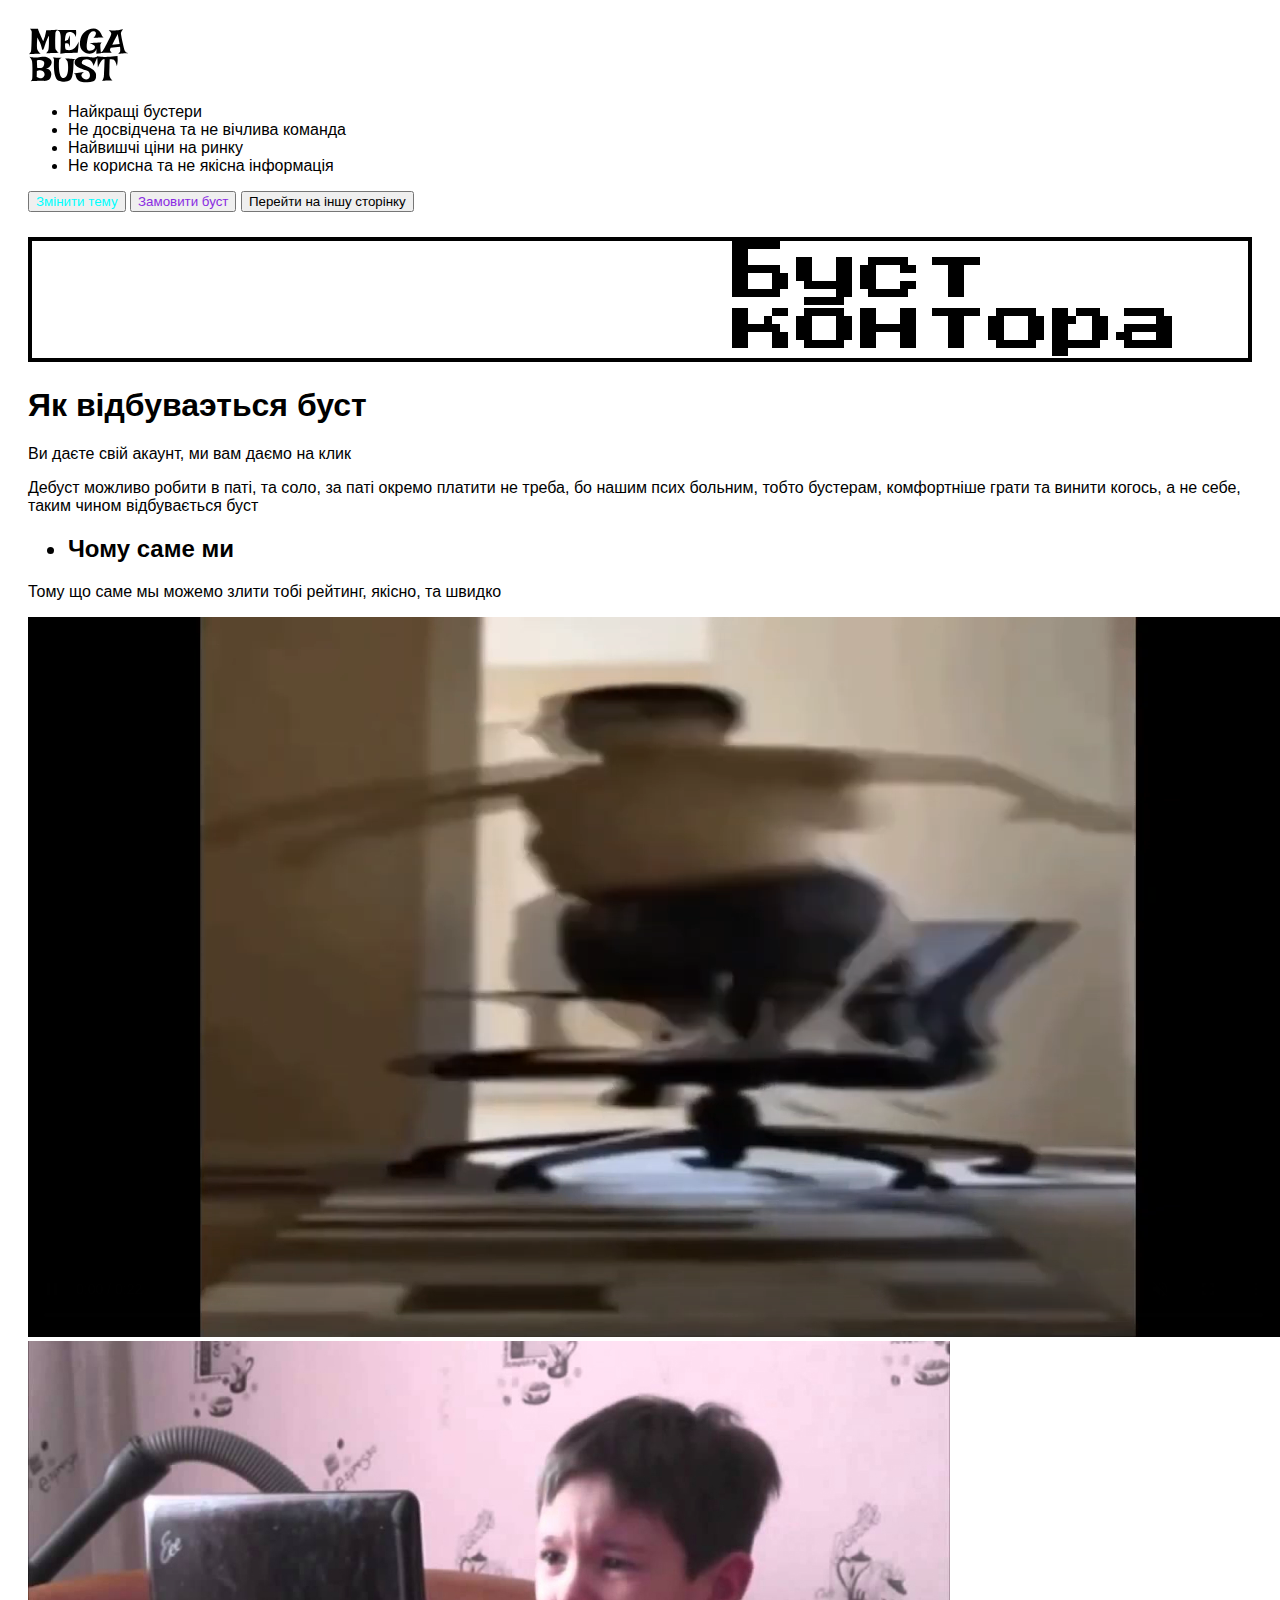
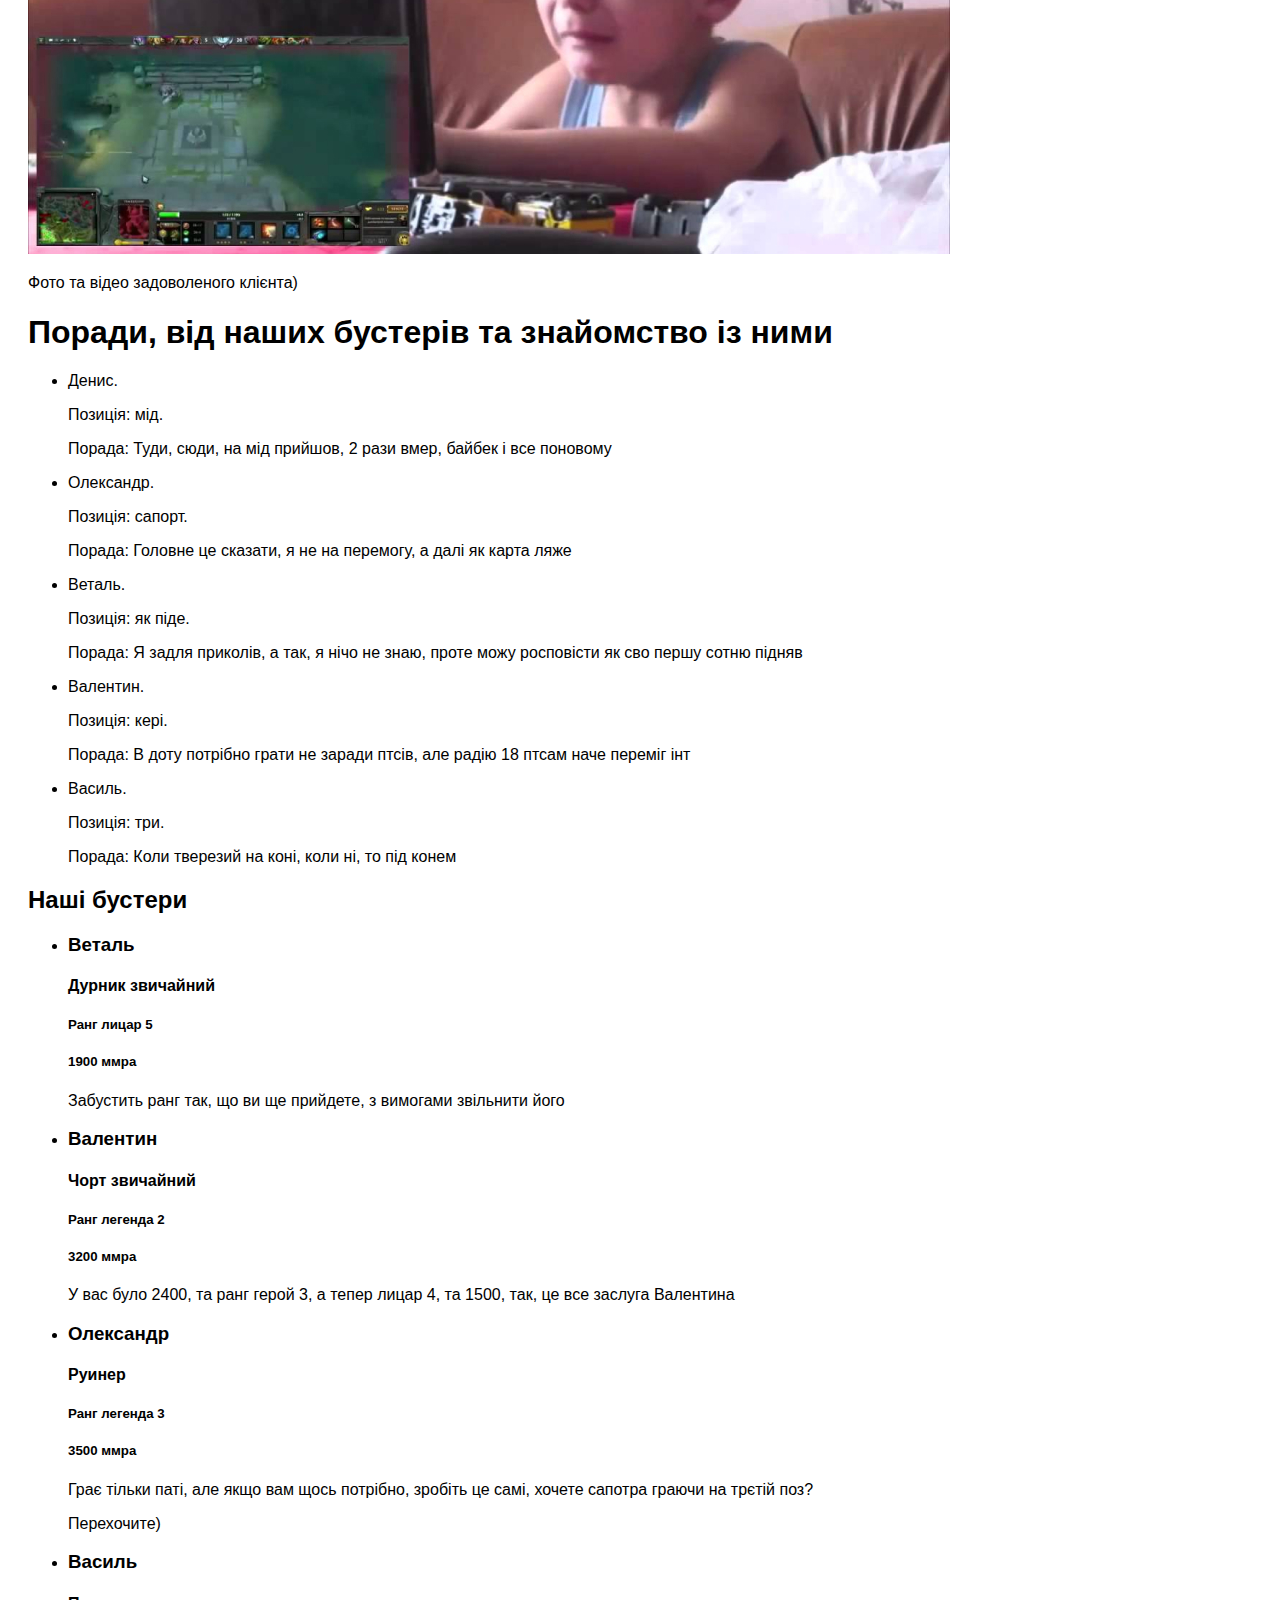
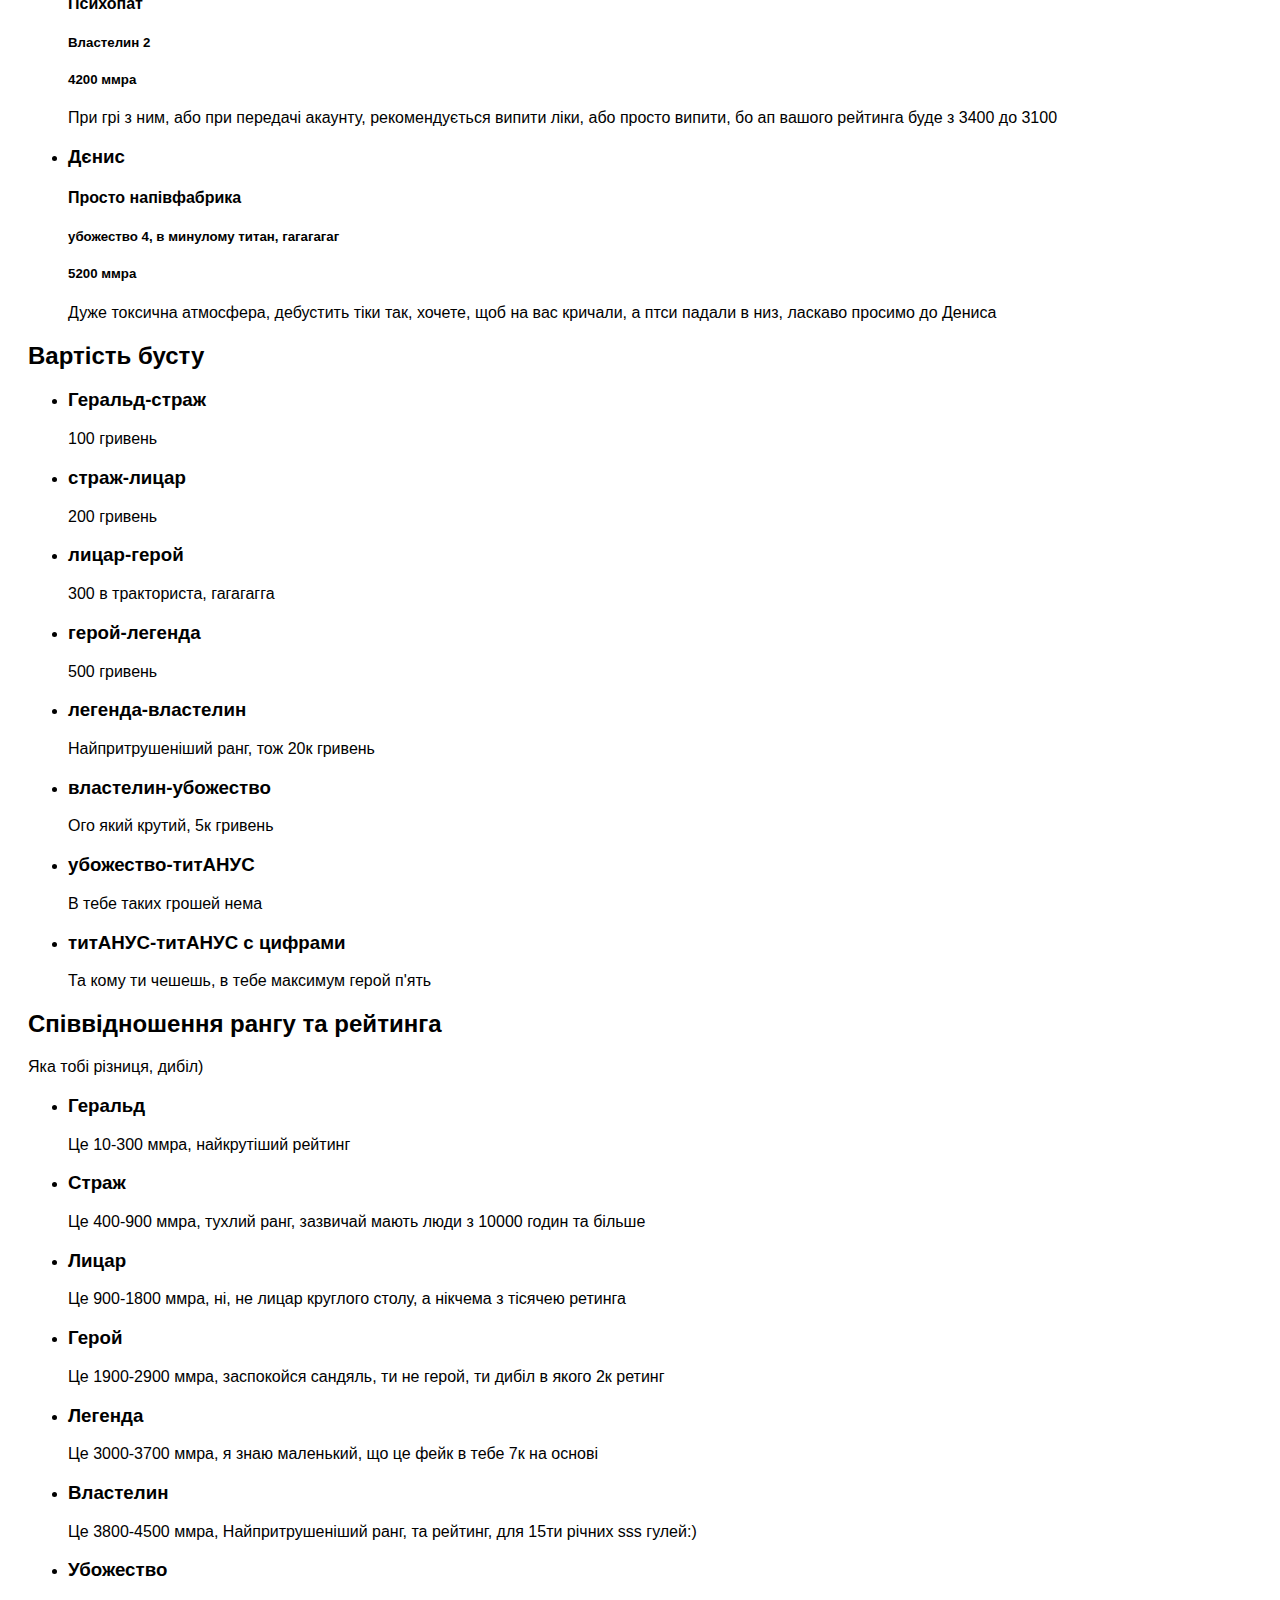
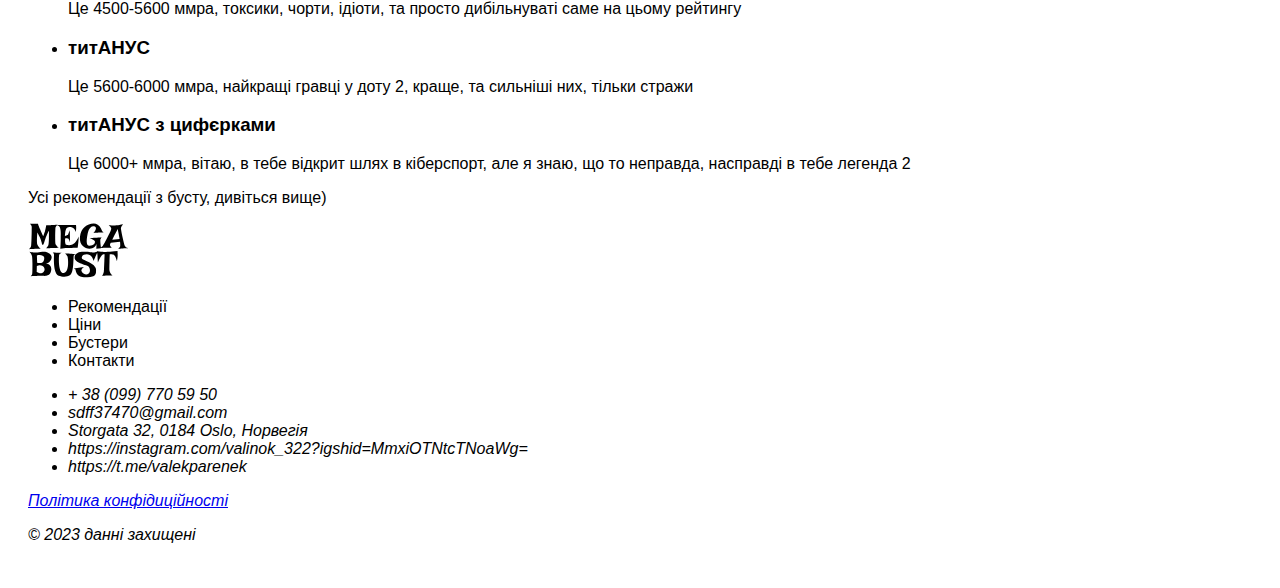
<file: index.html>
<!DOCTYPE html>
 <html lang="uk">
 <head>
    <meta charset="UTF-8">
    <meta name="viewport" content="width=device-width, initial-scale=1.0">
    <title>MegaBusters</title>
    <style>      
    </style>
     <link rel="stylesheet" href="./css/style.css">
 </head>
 <body>
   <header>
    <nav class="nav">
               <a href="/"><img src="./Images/megabust.svg" alt="Логотип мега бустерів" style="margin-right: 40px;">
        </a>
        <ul>       
            <li><a href="#Owr-buscters" class="nav__link">Найкращі бустери</a></li>
            <li><a href="#Busters" class="nav__link">Не досвідчена та не вічлива команда</a></li>
            <li><a href="#Coust-bust" class="nav__link">Найвишчі ціни на ринку</a></li>
            <li><a href="#Ratio" class="nav__link">Не корисна та не якісна інформація</a></li>      
        </ul>
    </nav>
    <style>
        body {
            transition: background-color 0.5s;
            font-family: Arial, sans-serif;
            padding: 20px;
        }
    
        .dark-theme {
            background-color: #1a1a1a;
            color: #fff;
        }
    </style>
    </head>
    
    <body>
        <button style="color: aqua;" onclick="toggleTheme()">Змінити тему</button>
    
        <script>
            function toggleTheme() {
                document.body.classList.toggle('dark-theme');
            }
        </script>
    <button  style="color: blueviolet;"  type="button">Замовити буст </button>
    <button class="buttons"><a href="./Proba.html" class="buttons__link">Перейти на іншу сторінку</a></button>
            <section>
                <h6><img style="margin-left: 700px;" style="margin-top: 40px;" src="./Images/contora.svg" alt="Буст контора"></h6>
            </section>
   </header>
   <main>
    <!-- Осн картинки-->
    <section>

        <h1>Як відбуваэться буст</h1>
        <p>Ви даєте свій акаунт, ми вам даємо на клик</p>
        <p>Дебуст можливо робити в паті, та соло, <span>за паті окремо платити не треба, бо нашим псих больним, тобто бустерам, комфортніше грати та винити когось, а не себе</span>, таким чином відбувається буст </p>
        <ul>
            <h2><li>Чому саме ми</li></h2>
        </ul>
        <p>Тому що саме мы можемо злити тобі рейтинг, якісно, та швидко</p>
        <video controls loop autoplay muted>
        <source src="./photo/Пацан совсем поехал головой и начал крутиться на стуле под крик_ УБИВАТЬ.mp4"> </video>
        <img src="./Images/pacan.jpg" alt="Наш маленький клієнт не може зрозуміти чому в нього п'ять бомжів">
        <p>Фото та відео задоволеного клієнта)</p>
    </section>
    <section id="Owr-buscters">
            
            <h1>Поради, від наших бустерів та знайомство із ними</h1>
            <ul>
                <li><article>
                    <p><span>Денис.</span></p>
                    <p><span>Позиція:</span> мід.</p>
                    <p>Порада: Туди, сюди, на мід прийшов, 2 рази вмер, байбек і все поновому</p>
                </article></li>
                <li><article>
                    <p><span>Олександр.</span></p>
                    <p><span>Позиція:</span> сапорт.</p>
                    <p>Порада: Головне це сказати, я не на перемогу, а далі як карта ляже</p>
                </article></li>
                <li><article>
                    <p><span>Веталь.</span></p>
                    <p><span>Позиція:</span> як піде.</p>
                    <p>Порада: Я задля приколів, а так, я нічо не знаю, проте можу росповісти як сво першу сотню підняв</p>
                </article></li>
                <li><article>
                    <p><span>Валентин.</span></p>
                    <p><span>Позиція:</span> кері.</p>
                    <p>Порада: В доту потрібно грати не заради птсів, але радію 18 птсам наче переміг інт</p>
                </article></li>
                <li><article>
                    <p><span>Василь.</span></p>
                    <p><span>Позиція:</span> три.</p>
                    <p>Порада: Коли тверезий на коні, коли ні, то під конем</p>
                </article></li>
            </ul>                  
    </section>
    <section id="Busters">
       <h2>Наші бустери</h2>   
       <ul>
        <li><article>
            <h3>
                <span>Веталь</span>
            </h3>
            <h4>Дурник звичайний</h4>
            <h5>Ранг лицар 5</h5>
            <h5>1900 ммра</h5>
            <p>Забустить ранг так, що ви ще прийдете, з вимогами звільнити його</p>
        </article>
    </li>
        <li><article>
            <h3>
                <span>Валентин</span>
            </h3>
            <h4>Чорт звичайний</h4>
            <h5>Ранг легенда 2</h5>
            <h5>3200 ммра</h5>
            <p>У вас було 2400, та ранг герой 3, а тепер лицар 4, та 1500, так, це все заслуга Валентина</p>
        </article></li>
        <li><article>
            <h3>
                <span>Олександр</span>
            </h3>
            <h4>Руинер</h4>
            <h5>Ранг легенда 3</h5>
            <h5>3500 ммра</h5>
            <p>Грає тільки паті, але якщо вам щось потрібно, зробіть це самі, хочете сапотра граючи на трєтій поз?</p>
            <p>Перехочите)</p>
        </article></li>
        <li><article>
            <h3>
                <span>Василь</span>
            </h3>
            <h4>Психопат</h4>
            <h5>Властелин 2</h5>
            <h5>4200 ммра</h5>
            <p>При грі з ним, або при передачі акаунту, рекомендується випити ліки, або просто випити, бо ап вашого рейтинга
                буде з 3400 до 3100</p>
        </article></li>
        <li><article>
            <h3>
                <span>Дєнис</span>
            </h3>
            <h4>Просто напівфабрика</h4>
            <h5>убожество 4, в минулому титан, гагагагаг</h5>
            <h5>5200 ммра</h5>
            <p>Дуже токсична атмосфера, дебустить тіки так, хочете, щоб на вас кричали, а птси падали в низ, ласкаво просимо до
                Дениса</p>
        </article></li>
       </ul>  
    </section>
    <section id="Coust-bust" >
        <h2>Вартість бусту</h2>
        <ul>
            <li><article>
                <h3>Геральд-страж</h3>
                <p>100 гривень</p>
            </article></li>
            <li><article>
                <h3>страж-лицар</h3>
                <p>200 гривень</p>
            </article></li>
            <li><article>
                <h3>лицар-герой</h3>
                <p>300 в тракториста, гагагагга</p>
            </article></li>
            <li><article>
                <h3>герой-легенда</h3>
                <p>500 гривень</p>
            </article></li>
            <li><article>
                <h3>легенда-властелин</h3>
                <p>Найпритрушеніший ранг, тож 20к гривень</p>
            </article></li>
            <li><article>
                <h3>властелин-убожество</h3>
                <p>Ого який крутий, 5к гривень</p>
            </article></li>
            <li><article>
                <h3>убожество-титАНУС</h3>
                <p>В тебе таких грошей нема</p>
            </article></li>
            <li><article>
                <h3>титАНУС-титАНУС с цифрами</h3>
                <p>Та кому ти чешешь, в тебе максимум герой п'ять</p>
            </article></li>
        </ul>            
    </section>
    <section id="Ratio">
       <h2>Співвідношення рангу та рейтинга</h2>
        <p>Яка тобі різниця, дибіл)</p>
        <ul>
            <li><article>
                <h3>Геральд</h3>
                <p>Це 10-300 ммра, найкрутіший рейтинг</p>
            </article></li>
            <li><article>
                <h3>Страж</h3>
                <p>Це 400-900 ммра, тухлий ранг, зазвичай мають люди з 10000 годин та більше</p>
            </article></li>
            <li><article>
                <h3>Лицар</h3>
                <p>Це 900-1800 ммра, ні, не лицар круглого столу, а нікчема з тісячею ретинга</p>
            </article></li>
            <li><article>
                <h3>Герой</h3>
                <p>Це 1900-2900 ммра, заспокойся сандяль, ти не герой, ти дибіл в якого 2к ретинг</p>
            </article></li>
            <li><article>
                <h3>Легенда</h3>
                <p>Це 3000-3700 ммра, я знаю маленький, що це фейк в тебе 7к на основі</p>
            </article></li>
            <li><article>
                <h3>Властелин</h3>
                <p>Це 3800-4500 ммра, Найпритрушеніший ранг, та рейтинг, для 15ти річних sss гулей:)</p>
            </article></li>
            <li><article>
                <h3>Убожество</h3>
                <p>Це 4500-5600 ммра, токсики, чорти, ідіоти, та просто дибільнуваті саме на цьому рейтингу</p>
            </article></li>
            <li><article>
                <h3>титАНУС</h3>
                <p>Це 5600-6000 ммра, найкращі гравці у доту 2, краще, та сильніші них, тільки стражи</p>
            </article></li>
            <li><article>
                <h3>титАНУС з цифєрками</h3>
                <p>Це 6000+ ммра, вітаю, в тебе відкрит шлях в кіберспорт, але я знаю, що то неправда, насправді в тебе легенда 2
                </p>
            </article></li>
        </ul>
     <p>Усі рекомендації з бусту, дивіться вище) </p>
    </section>
    </main>
    <footer>
        <nav class="navig">
            <a href="#" class="navig__link">
            <img src="./Images/megabust.svg" alt="Логотип мега бустерів" style="margin-right: 40px;">
            </a>
            <ul>
                <li> <a href="#" class="navig__link"> Рекомендації </a></li>
                <li> <a href="#" class="navig__link"> Ціни </a></li>
                <li> <a href="#" class="navig__link"> Бустери </a></li>
                <li> <a href="#" class="navig__link"> Контакти </a></li>
            </ul>
        </nav>
<address class="Inform">
    <ul>
        <li><a href="tel:+380997705950" class="inform__menu">+ 38 (099) 770 59 50  </a></li>
        <li><a href="mailto: sdff37470@gmail.com" class="inform__menu">sdff37470@gmail.com</a></li>
        <li><a href="https://www.google.com/maps/place/Storgata+32,+0184+Oslo,+Норвегія/@59.9138777,10.7510145,17z/data=!3m1!4b1!4m6!3m5!1s0x46416e61976040e7:0x89f3ac617c417eef!8m2!3d59.9136967!4d10.7536519!16s%2Fg%2F11hbw2x32c?hl=uk-UK&entry=ttu" target="_blank" class="inform__menu">Storgata 32, 0184 Oslo, Норвегія</a></li>
        <li><a href="https://instagram.com/valinok_322?igshid=MmxiOTNtcTNoaWg=" target="_blank" class="inform__menu">https://instagram.com/valinok_322?igshid=MmxiOTNtcTNoaWg=</a></li>
        <li><a href="https://t.me/valekparenek" target="_blank" class="inform__menu">https://t.me/valekparenek</a></li>       
    </ul>
    <a href="# " target="_blank">Політика конфідиційності</a>
    <p>&copy; 2023 данні захищені</p>
</address>
    </footer>
 </body>
 </html>
 <a href=""></a>
</file>
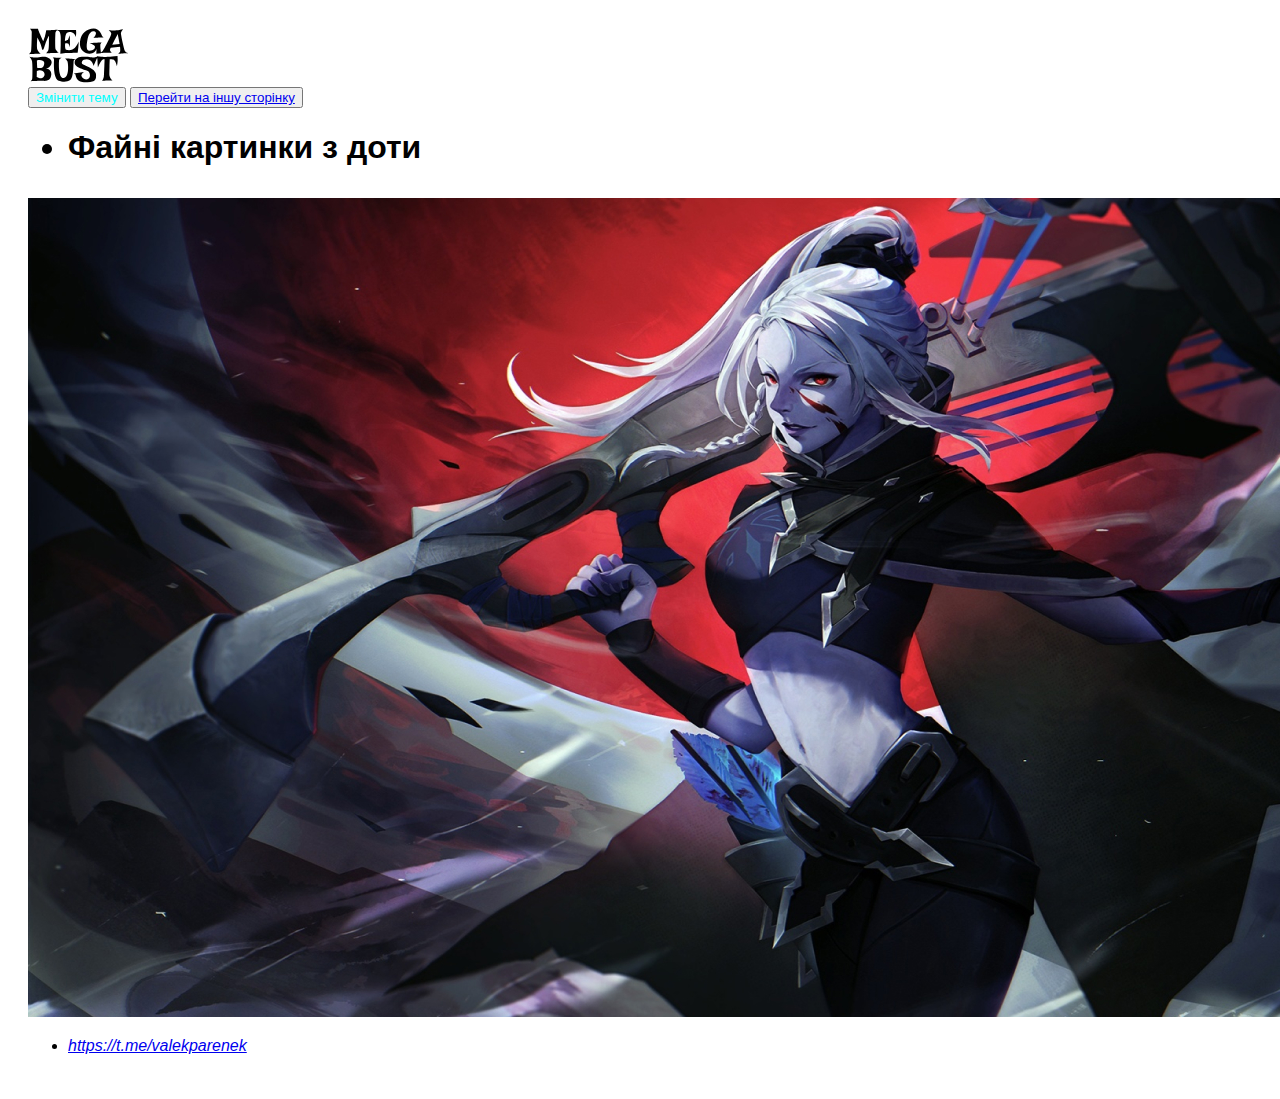
<file: Proba.html>
<!DOCTYPE html>
<html lang="uk">
<head>
    <meta charset="UTF-8">
    <meta name="viewport" content="width=device-width, initial-scale=1.0">
    <title>Document</title>
</head>
<body>
        <img src="./photo/megabust.svg" alt="Справжній буст">
<header> 
</header>
</head>

<style>
    body {
        transition: background-color 0.5s;
        font-family: Arial, sans-serif;
        padding: 20px;
    }

    .dark-theme {
        background-color: #1a1a1a;
        color: #fff;
    }
</style>


<body>
    <button style="color: aqua;" onclick="toggleTheme()">Змінити тему</button>

    <script>
        function toggleTheme() {
            document.body.classList.toggle('dark-theme');
        }
    </script>

    <button><a href="./index.html">Перейти на іншу сторінку</a></button>
<ul>
    <h1>
        <li>
            Файні картинки з доти
        </li>
    </h1>
</ul>
       
    <section>
    </section>

    <img style="margin-top: 10px;" src="./photo/image 1.jpg" alt="Файна дровка">

        <section>
            <address>
                <ul>
                    <li><a href="https://t.me/valekparenek" target="_blank">https://t.me/valekparenek</a></li>
                </ul>
            </address>
        </section>
</body>
</html>
</file>
<file: css/style.css>
html {
    scroll-behavior: smooth;
}

h6 {
    border: 4px solid black;
}

.nav__link {
    color: black;
    text-decoration: none;
}

.buttons__link {
    color: black;
    text-decoration: none;
}

.navig__link {
        color: black;
        text-decoration: none;
}

.inform__menu {
    color: black;
    text-decoration: none;
}
</file>
